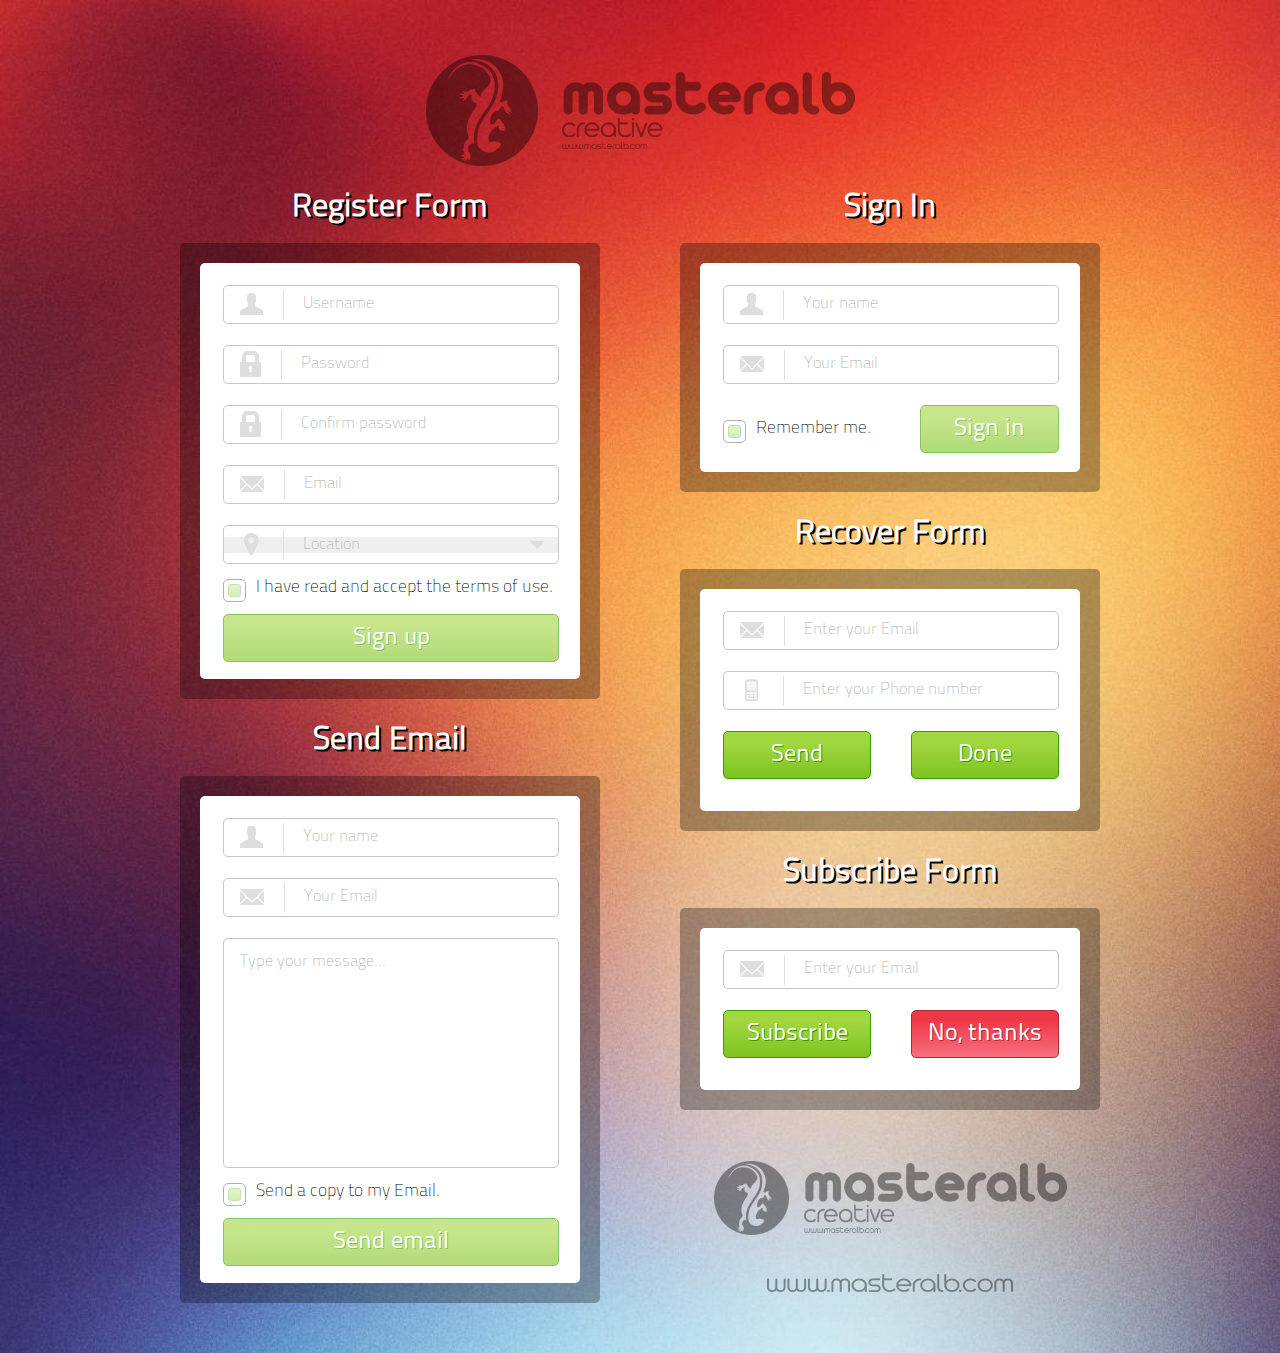
<file: challenge01/index.html>
<!DOCTYPE html>
<!--[if lt IE 7]>      <html class="no-js lt-ie9 lt-ie8 lt-ie7"> <![endif]-->
<!--[if IE 7]>         <html class="no-js lt-ie9 lt-ie8"> <![endif]-->
<!--[if IE 8]>         <html class="no-js lt-ie9"> <![endif]-->
<!--[if gt IE 8]><!--> 
<html class="no-js" lang="pl"> 
<!--<![endif]-->
    <head>
        <meta charset="utf-8">
        <meta http-equiv="X-UA-Compatible" content="IE=edge">
        <title>Weekly Webdev Challenge nr 1</title>
        <meta name="description" content="">
        <meta name="viewport" content="width=device-width, initial-scale=1.0">
        <link rel="stylesheet" href="./css/style.css">
    </head>
    <body>
        <!--[if lt IE 7]>
            <p class="browsehappy">You are using an <strong>outdated</strong> browser. Please <a href="#">upgrade your browser</a> to improve your experience.</p>
        <![endif]-->
        <div class="wrapper">
            <header class="header">
                <picture class="header__company">
                    <img class="header__company__logo" src="./img/company-logo.png">
                    <img class="header__company__name" src="./img/company-name.png">
                </picture>
            </header>
            <main class="main">
                <div class="main__content">
                    <div class="main__content__left">
                        <!-- left column -->

                        <!-- Register form -->
                        <section class="form__section register___form">
                            <header class="form__title">
                                <h2>Register Form</h2>
                            </header>
                            <div class="form__container">
                                <div class="form__container__content">
                                    <form action="" method="get" class="form">
                                        <div class="form__item">
                                            <input class="form__item__input" id="user__name" type="text" name="reg__user__name" required>
                                            <label class="form__item__label" for="user__name">
                                                <img class="form__item__label__icon" src="./img/glyphicons_003_user.png"> 
                                                <span class="form__item__vertical-label"></span> 
                                                <span class="form__item__placeholder">Username</span>
                                            </label>
                                        </div>
                                        <div class="form__item">
                                            <input class="form__item__input" id="reg__user__password" type="password" name="reg__user__password" minlength="8" required>
                                            <label class="form__item__label" for="reg__user__password">
                                              <img class="form__item__label__icon" src="./img/glyphicons_203_lock.png"> 
                                              <span class="form__item__vertical-label"></span> 
                                              <span class="form__item__placeholder">Password</span>
                                            </label>
                                        </div>
                                        <div class="form__item">
                                            <input class="form__item__input" id="reg__confirm__user__password" type="password" name="reg__confirm__user__password" minlength="8" required>
                                            <label class="form__item__label" for="reg__confirm__user__password">
                                              <img class="form__item__label__icon" src="./img/glyphicons_203_lock.png"> 
                                              <span class="form__item__vertical-label"></span> 
                                              <span class="form__item__placeholder">Confirm password</span>
                                            </label>
                                        </div>
                                        <div class="form__item">
                                            <input class="form__item__input" id="reg__email" type="email" name="reg__email">
                                            <label class="form__item__label" for="reg__email">
                                              <img class="form__item__label__icon" src="./img/glyphicons_010_envelope.png"> 
                                              <span class="form__item__vertical-label"></span> 
                                              <span class="form__item__placeholder">Email</span>
                                            </label>
                                        </div>
                                        <div class="form__item form__item__select">
                                            <select id="location-select" class="form__item__input form__input__content__input--select">
                                                <option value="location01">Location</option>
                                                <option value="location02">Location 2</option>
                                                <option value="location03">Location 3</option>
                                            </select>
                                            
                                            <label class="form__item__label" for="reg__location">
                                              <img class="form__item__label__icon" src="./img/glyphicons_242_google_maps.png"> 
                                              <span class="form__item__vertical-label"></span> 
                                              <span class="form__item__placeholder"></span>
                                            </label>
                                        </div>
                                        <div class="form__item__terms">
                                            <input type="checkbox" id="register__terms" name="register" value="Register">
                                            <label for="register__terms"><span class="terms__border"><span class="terms__thick"></span></span> I have read and accept the terms of use.</label>
                                        </div>
                                        <button id="register__button" class="form__btn--green" disabled>Sign up</button>
                                    </form>
                                </div>
                                <div class="form__container__bg"></div>
                            </div>
                        </section>   
                        <!-- Send Email form -->
                        <section class="form__section send-email___form">
                            <header class="form__title">
                                <h2>Send Email</h2>
                            </header>
                            <div class="form__container">
                                <div class="form__container__content">
                                    <form action="" method="get" class="form">
                                        <div class="form__item">
                                            <input class="form__item__input" id="send__user__name" type="text" name="reg__user__name" required>
                                            <label class="form__item__label" for="send__user__name">
                                                <img class="form__item__label__icon" src="./img/glyphicons_003_user.png"> 
                                                <span class="form__item__vertical-label"></span> 
                                                <span class="form__item__placeholder">Your name</span>
                                            </label>
                                        </div>
                                        <div class="form__item">
                                            <input class="form__item__input" id="send__email" type="email" name="send__email">
                                            <label class="form__item__label" for="send__email">
                                              <img class="form__item__label__icon" src="./img/glyphicons_010_envelope.png"> 
                                              <span class="form__item__vertical-label"></span> 
                                              <span class="form__item__placeholder">Your Email</span>
                                            </label>
                                        </div>
                                        <div class="form__item form__item__textarea">
                                            <textarea class="form__item__input form__item__textarea__input" id="textarea" ></textarea>
                                            <label class="form__item__label form__item__label--textarea" for="textarea"><span class="form__item__placeholder">Type your message...</span></label>
                                        </div>
                                        <div class="form__item__terms">
                                            <input type="checkbox" id="send__terms" name="send" value="send">
                                            <label for="send__terms"><span class="terms__border"><span class="terms__thick"></span></span> Send a copy to my Email.</label>
                                        </div>
                                        <button id="send__button" class="form__btn--green form__btn__send-email" disabled>Send email</button>
                                    </form>
                                </div>
                                <div class="form__container__bg"></div>
                            </div>
                        </section>   
                    </div>
                    <div class="main__content__right">
                        <!-- right colum test! -->

                        <!-- Sign In  -->
                        <section class="form__section sign-in___form">
                            <header class="form__title">
                                <h2>Sign In</h2>
                            </header>
                            <div class="form__container">
                                <div class="form__container__content">
                                    <form action="" method="get" class="form">
                                        <div class="form__item">
                                            <input class="form__item__input" id="sign-in__name" type="text" name="sign-in__name" required>
                                            <label class="form__item__label" for="sign-in__name">
                                                <img class="form__item__label__icon" src="./img/glyphicons_003_user.png"> 
                                                <span class="form__item__vertical-label"></span> 
                                                <span class="form__item__placeholder">Your name</span>
                                            </label>
                                        </div>
                                        <div class="form__item">
                                            <input class="form__item__input" id="sign-in__email" type="email" name="sign-in__email">
                                            <label class="form__item__label" for="sign-in__email">
                                              <img class="form__item__label__icon" src="./img/glyphicons_010_envelope.png"> 
                                              <span class="form__item__vertical-label"></span> 
                                              <span class="form__item__placeholder">Your Email</span>
                                            </label>
                                        </div>
                                        <div class="form__item__terms-and-btn">
                                            <div class="form__item__terms">
                                                <input type="checkbox" id="sign-in__terms" name="sign-in" value="sign-in">
                                                <label for="sign-in__terms"><span class="terms__border"><span class="terms__thick"></span></span> Remember me.</label>
                                            </div>
                                            <button id="sign-in__button" class="form__btn--green form__btn__sign-in" disabled>Sign in</button>
                                        </div>
                                    </form>
                                </div>
                                <div class="form__container__bg"></div>
                            </div>
                        </section>   

                        <!-- Recover form -->
                        <section class="form__section recover___form">
                            <header class="form__title">
                                <h2>Recover Form</h2>
                            </header>
                            <div class="form__container">
                                <div class="form__container__content">
                                    <form action="" method="get" class="form">
                                        <div class="form__item">
                                            <input class="form__item__input" id="recover_email" type="email" name="recover_email">
                                            <label class="form__item__label" for="recover_email">
                                                <img class="form__item__label__icon" src="./img/glyphicons_010_envelope.png"> 
                                                <span class="form__item__vertical-label"></span> 
                                                <span class="form__item__placeholder">Enter your Email</span>
                                            </label>
                                        </div>
                                        <div class="form__item">
                                            <input class="form__item__input" id="recover__phone-number" type="email" name="recover__phone-number">
                                            <label class="form__item__label" for="recover__phone-number">
                                              <img class="form__item__label__icon" src="./img/glyphicons_139_phone.png"> 
                                              <span class="form__item__vertical-label"></span> 
                                              <span class="form__item__placeholder">Enter your Phone number</span>
                                            </label>
                                        </div>
                                        <div class="form__item__terms-and-btn">
                                            <button id="Button__recover--send" class="form__btn--green form__btn__send">Send</button>
                                            <button id="Button__recover--done" class="form__btn--green form__btn__done">Done</button>
                                        </div>
                                    </form>
                                </div>
                                <div class="form__container__bg"></div>
                            </div>
                        </section>

                        <!-- Subscribe form -->
                        <section class="form__section recover___form">
                            <header class="form__title">
                                <h2>Subscribe Form</h2>
                            </header>
                            <div class="form__container">
                                <div class="form__container__content">
                                    <form action="" method="get" class="form">
                                        <div class="form__item">
                                            <input class="form__item__input" id="subscribe-form" type="email" name="subscribe-form">
                                            <label class="form__item__label" for="subscribe-form">
                                                <img class="form__item__label__icon" src="./img/glyphicons_010_envelope.png"> 
                                                <span class="form__item__vertical-label"></span> 
                                                <span class="form__item__placeholder">Enter your Email</span>
                                            </label>
                                        </div>
                                        <div class="form__item__terms-and-btn">
                                            <button id="Button__subscribe--subscribe" class="form__btn--green form__btn__subscribe">Subscribe</button>
                                            <button id="Button__subscribe--no-thanks" class="form__btn--red form__btn__subscribe">No, thanks</button>
                                        </div>
                                    </form>
                                </div>
                                <div class="form__container__bg"></div>
                            </div>
                        </section>
                        <!-- Bottom Logo -->
                        <section class="bottom__logo">
                                <div class="bottom__logo__content">
                                    <div class="bottom__logo__image">
                                        <picture>
                                            <img src="./img/company-logo.png">
                                        </picture>
                                    </div>
                                    <div class="bottom__logo__name">
                                        <picture>
                                            <img src="./img/company-name.png">
                                        </picture>
                                    </div>
                                </div>
                                <div class="bottom__logo__url">
                                    <picture>
                                        <img src="./img/company-url.png">
                                    </picture>
                                </div>
                        </section>
                    </div>
                </div>
            </main>
        </div>
        
        <script src="./js/script.js" async defer></script>
    </body>
</html>
</file>
<file: challenge01/css/style.css>
@font-face {
  font-family: "TitilliumText22L-Regular";
  font-style: normal;
  font-weight: normal;
  src: url("./../font/TitilliumText22L003.woff") format("woff");
}

@font-face {
  font-family: "TitilliumText22L-XBold";
  font-style: normal;
  font-weight: normal;
  src: url("./../font/TitilliumText22L006.woff") format("woff");
}

@font-face {
  font-family: "TitilliumText22L-Thin";
  font-style: normal;
  font-weight: normal;
  src: url("./../font/TitilliumText22L001.woff") format("woff");
}

@font-face {
  font-family: "TitilliumText22L-Light";
  font-style: normal;
  font-weight: normal;
  src: url("./../font/TitilliumText22L002.woff") format("woff");
}

@font-face {
  font-family: "TitilliumText22L-Medium";
  font-style: normal;
  font-weight: normal;
  src: url("./../font/TitilliumText22L004.woff") format("woff");
}

@font-face {
  font-family: "TitilliumText22L-Bold";
  font-style: normal;
  font-weight: normal;
  src: url("./../font/TitilliumText22L005.woff") format("woff");
}
:root {
  --primary-color: #afafaf;
  --secondary-color: #dedede;
  --third-color: #c6c6c6;
}
* {
  margin: 0;
  padding: 0;
  box-sizing: border-box;
}

body {
  font-family: "TitilliumText22L-Regular";
  background-image: url("../img/background.jpg");
  background-size: cover;
}

/* This remove autocomplete bg color */
input:-webkit-autofill,
input:-webkit-autofill:hover,
input:-webkit-autofill:focus,
input:-webkit-autofill:active {
  -webkit-box-shadow: 0 0 0 30px white inset !important;
  box-shadow: 0 0 0 30px white inset !important;
}
input:-webkit-autofill {
  -webkit-text-fill-color: var(--primary-color) !important;
}

/* Buttons */
button:disabled {
  opacity: .6;
}
.form__btn--green {
  width: 100%;
  height: 48px;
  color: #ffffff;
  background: linear-gradient(
    0deg,
    rgba(126, 195, 31, 1) 0%,
    rgba(163, 215, 64, 1) 80%
  );
  border: 1px solid #3a9a00;
  border-radius: 5px;
  font-family: "TitilliumText22L-Regular";
  font-size: 24px;
  text-shadow: 1px 1px #3a9a00;
  cursor: pointer;
}
.form__btn--red {
  width: 100%;
  height: 48px;
  color: #ffffff;
  background: rgb(247, 111, 127);
  background: linear-gradient(
    0deg,
    rgba(247, 111, 127, 1) 0%,
    rgba(240, 55, 71, 1) 80%
  );
  border: 1px solid #a72c36;
  border-radius: 5px;
  font-family: "TitilliumText22L-Regular";
  font-size: 24px;
  text-shadow: 1px 1px #a72c36;
  cursor: pointer;
}
.form__btn__sign-in {
  /* width: 139px;  To jest na widok ponad 420px*/
  width: 100%;
}
.form__btn__send-email {
  width: 100%;
}
.form__btn__send,
.form__btn__done,
.form__btn__subscribe {
  /* width: 45%; widok na 420px */
}
.form__btn__send,
.form__btn__subscribe {
  margin-bottom: 15px;
}

/* Inputs  and terms */

input[type="checkbox"] {
  position: absolute;
  opacity: 0;
}
input[type="checkbox"] + label {
  position: relative;
  display: flex;
}
.terms__border {
  box-sizing: border-box;
  display: flex;
  justify-content: center;
  align-items: center;
  width: 31px;
  height: 23px;
  border: 1px solid var(--primary-color);
  border-radius: 5px;
  margin-right: 10px;
}
.terms__thick {
  box-sizing: border-box;
  width: 13px;
  height: 13px;
  background: linear-gradient(
    0deg,
    rgba(126, 195, 31, 1) 0%,
    rgba(163, 215, 64, 1) 80%
  );
  border: 1px solid #3a9a00;
  border-radius: 2.5px;
  opacity: 0.3;
  transition-duration: 0.2s;
}
input[type="checkbox"]:checked + label > .terms__border > .terms__thick {
  opacity: 1;
}

.wrapper {
  display: flex;
  flex-direction: column;
  margin-bottom: 50px;
}
.header {
  width: 100%;
  display: flex;
  justify-content: center;
  margin-top: 55px;
}
.header__company {
  box-sizing: border-box;
  width: 90%;
  display: flex;
  justify-content: center;
  align-items: center;
  opacity: 0.4;
}
.header__company__logo {
  max-width: 30%;
}
.header__company__name {
  max-width: 50%;
  margin-left: 2.6%;
}
.main__content {
  padding: 0 10px;
  display: flex;
  justify-content: center;
  flex-direction: column;
  align-items: center;
}
.form {
  display: flex;
  flex-direction: column;
  justify-content: center;
  /* align-items: center; */
  padding: 22px 21px 17px 23px;
}
.form__title > h2 {
  display: flex;
  justify-content: center;
  font-family: "TitilliumText22L-Light";
  font-size: 32px;
  color: #ffffff;
  text-shadow: 2px 2px #000000;
  margin: 25px 0 18px;
}
.form__container {
  position: relative;
  display: flex;
  justify-content: center;
  align-items: center;
  width: 100%;
  min-height: 50px;
  border-radius: 5px;
}
.form__container__content {
  position: relative;
  background-color: #ffffff;
  border-radius: 5px;
  width: 100%;
  margin: 15px;
  z-index: 1;
}
.form__container__bg {
  position: absolute;
  top: 0;
  background-color: #000000;
  width: 100%;
  height: 100%;
  border-radius: 5px;
  opacity: 0.3;
}

.form__item__terms label {
  position: relative;
  font-family: "TitilliumText22L-Thin";
  font-size: 17.34px;
}

/* Single form item styles */
.form__item {
  box-sizing: border-box;
  position: relative;
  display: flex;
  align-items: center;
  max-width: 338px;
  height: 39px;
  border-radius: 5px;
  color: var(--primary-color);
  margin-bottom: 21px;
}
.form__item__select,
.form__item__textarea {
  margin-bottom: 0;
}

.form__item__input {
  box-sizing: border-box;
  position: absolute;
  width: 100%;
  height: auto;
  padding-left: 80px;
  border: none;
  outline: none;
}
.form__item__label__icon {
  padding: 8px 20px 9px 16px;
}
.form__item__vertical-label {
  width: 1px;
  height: 30px;
  background-color: var(--secondary-color);
}
.form__item__label {
  width: 100%;
  height: 100%;
  position: absolute;
  display: flex;
  align-items: center;
  border: 1px solid var(--third-color);
  border-radius: 5px;
  pointer-events: none;
  transition-duration: 300ms;
  color: grey;
}
.form__item__placeholder {
  font-size: 16px;
  font-family: "TitilliumText22L-Thin";
  padding-left: 19px;
  color: #afafaf;
  transition-duration: 300ms;
}
.form__item__input:focus + .form__item__label > .form__item__placeholder {
  opacity: 0;
}
.form__item__input:focus + .form__item__label {
  border: 1px solid #afafaf;
  box-shadow: 0px 0px 5px 2px var(--primary-color);
}
.form__input__content__input--select {
  -webkit-appearance: none;
  -moz-appearance: none;
  appearance: none;
  background-image: url("./../img/location_arrow_down.png");
  background-repeat: no-repeat;
  background-position: 306px center;
  color: var(--primary-color);
  font-size: 16px;
}
select {
  -webkit-appearance: none;
  font-family: "TitilliumText22L-Thin";
}
.form__item__terms-and-btn {
  display: flex;
  justify-content: space-between;
  flex-direction: column;
}
.form__item__terms {
  position: relative;
  height: 100%;
  margin: 15px 0 12px;
}
.form__item__terms label {
  position: absolute;
  font-family: "TitilliumText22L-Thin";
  font-size: 17.34px;
}

.form__item__textarea {
  min-height: 230px;
}
.form__item__textarea__input {
  height: 100%;
  padding: 15px 16px;
  resize: none;
  font-size: 16px;
}
.form__item__label--textarea {
  align-items: flex-start;
}
.form__item__label--textarea > .form__item__placeholder {
  padding: 15px 16px;
}
.form__item__textarea + label {
  align-items: flex-start;
  padding: 5px;
  color: var(--primary-color);
}
.bottom__logo {
  display: flex;
  align-items: center;
  flex-direction: column;
  margin-top: 51px;
  opacity: .4;
}
.bottom__logo__content {
  width: 90%;
  display: flex;
  justify-content: center;
  align-items: center;
}
.bottom__logo__image {
  max-width: 75px;
}
.bottom__logo__name {
  max-width: 263px;
  margin-left: 15px;
}
.bottom__logo__url {
  max-width: 246px;
  max-height: 18px;
  margin-top: 34px;
}

.bottom__logo__name img,
.bottom__logo__image img,
.bottom__logo__url img {
  width: 100%;
}



.hidden > .form__item__placeholder {
  opacity: 0;
}

/* Media Quereis */
@media (min-width: 375px) {
  .terms__border {
    width: 27px;
  }
}

@media (min-width: 425px) {
  /* .form__btn__send,
  .form__btn__done,
  .form__btn__subscribe {
    width: 45%;
  } */
  .form__item__terms-and-btn {
    flex-direction: row;
  }
  .form__btn__sign-in {
    width: 139px; 
  }
  .form__btn__send,
  .form__btn__done,
  .form__btn__subscribe {
    width: 148px;
  }
  .terms__border {
    width: 23px;
    height: 23px;
  }
  .terms__thick {
    width: 13px;
    height: 13px;
  }

  .header {
    max-width: 95%;
  }
  .form {
    max-width: 420px;
  }
  .form__section {
    width: 420px;
  }
  .form__container {
    width: 100%;
  }
  .form__container__content {
    max-width: 382px;
    margin: 20px;
  }
}
@media (min-width: 768px) {
  .header {
    max-width: 100%;
  }
  .header__company__logo {
    max-width: 112px;
  }
  .header__company__name {
    max-width: 293px;
    margin-left: 24px;
  }
  .main {
    display: flex;
    justify-content: center;
  }
  .main__content {
    width: 100%;
  }
  .bottom__logo {
    width: 420px;
  }
}
@media (min-width: 1024px) {
  .main__content {
    flex-direction: row;
    align-items: flex-start;
    max-width: 1200px;
  }
  .main__content__left,
  .main__content__right {
    width: 50%;
    display: flex;
    flex-direction: column;
  }
  .main__content__left {
    align-items: flex-end;
    padding-right: 40px;
  }
  .main__content__right {
    align-items: flex-start;
    padding-left: 40px;
  }
}

/* Animations */
</file>
